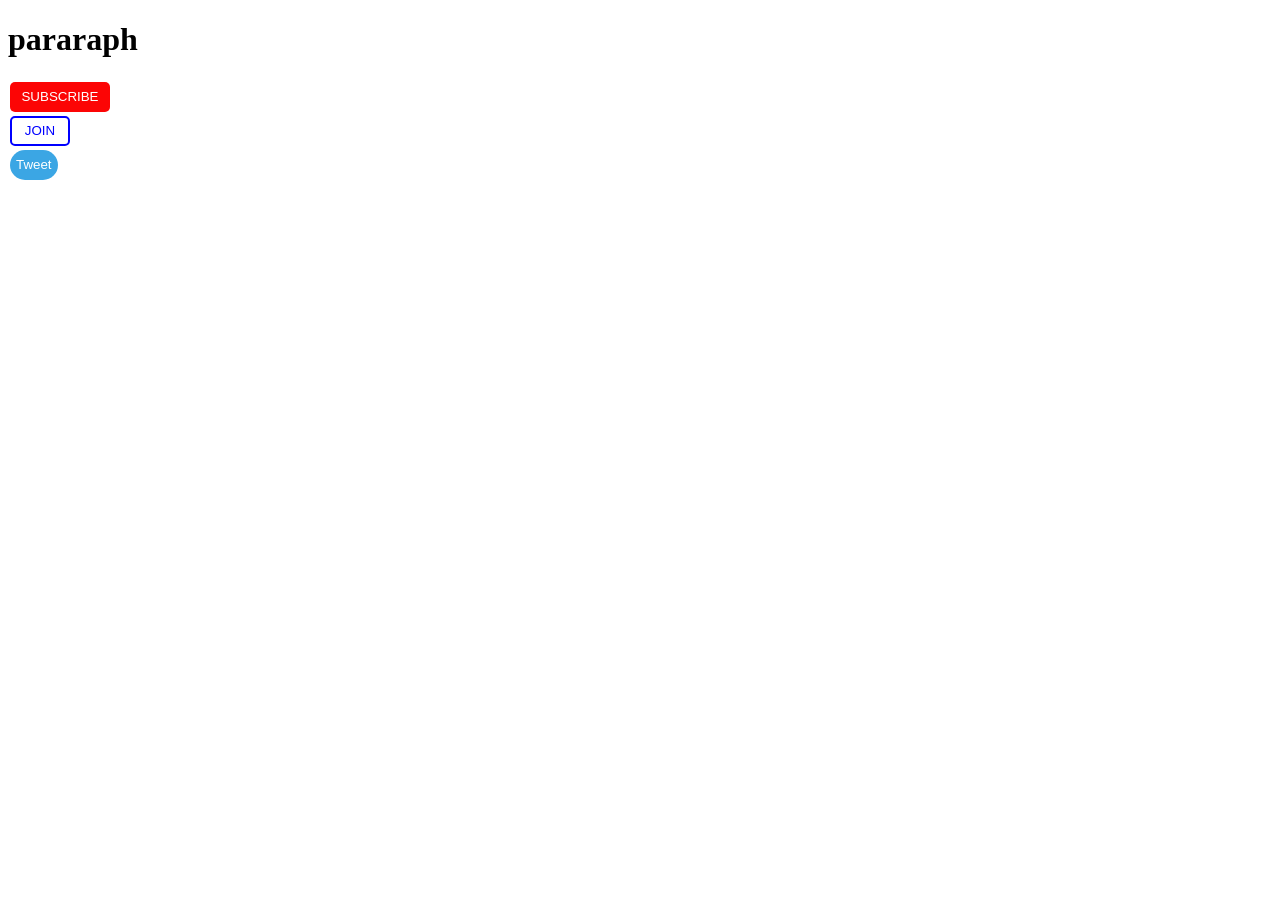
<file: html css crush/index.html>
<!DOCTYPE html>
<html lang="en">
<head>
    <meta charset="UTF-8">
    <meta name="viewport" content="width=device-width, initial-scale=1.0">
    <title>Document</title>
<style>
    .container {
        display: flex;
    }
    .subscribe {
        background-color: rgb(252, 5, 5);
        color: white;
        border: none;
        height: 30px;
        margin: 2px;
        border-radius: 5px;
        width: 100px;
        cursor: pointer;
    }
    .subscribe:hover {
        opacity: 0.5;
    }
    .subscribe:active {
        background-color: black;
    }
    .join {
        background-color: white;
        border-style: solid;
        color: blue;
        height: 30px;
        margin: 2px;
        border-color: blue;
        width: 60px;
        cursor: pointer;
        border-radius: 5px ;
    }
    .tweet {
        background-color: rgb(59, 166, 228);
        margin: 2px;
        border: none;
        height: 30px;
        color: white;
        border-radius: 30px;
        cursor: pointer;
    }
</style>
</head>
<body>
    <div>
        <h1>pararaph</h1>
    </div>
    <div>
        <a href="https://www.youtube.com/"><button class="subscribe">SUBSCRIBE</button></a>
    </div>
    <div>
        <a href=""><button class="join">JOIN</button></a>
    </div>
    <div>
        <a href=""><button class="tweet">Tweet</button></a>
    </div>
</body>
</html>
</file>
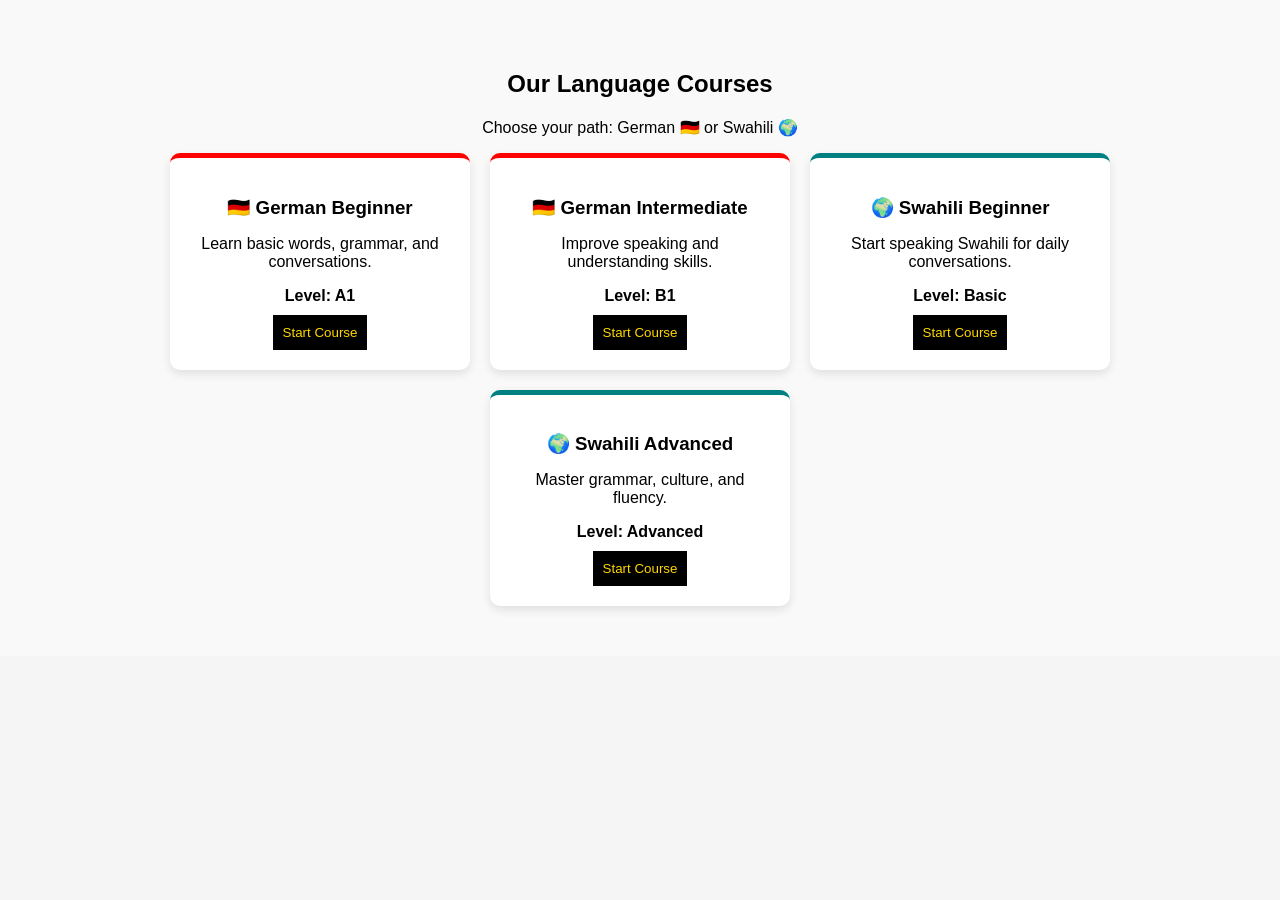
<file: courses.html>
<!DOCTYPE html>
<html lang="en">
<head>
    <meta charset="UTF-8">
    <meta name="viewport" content="width=device-width, initial-scale=1.0">
    <title>Document</title>
    <link rel="stylesheet" href="style.css">
</head>
<body>
    <section class="courses">
    <h2>Our Language Courses</h2>
    <p>Choose your path: German 🇩🇪 or Swahili 🌍</p>

    <div class="course-container">

        <!-- German Course -->
        <div class="course-card">
            <h3>🇩🇪 German Beginner</h3>
            <p>Learn basic words, grammar, and conversations.</p>
            <span class="level">Level: A1</span>
            <button>Start Course</button>
        </div>

        <div class="course-card">
            <h3>🇩🇪 German Intermediate</h3>
            <p>Improve speaking and understanding skills.</p>
            <span class="level">Level: B1</span>
            <button>Start Course</button>
        </div>

        <!-- Swahili Course -->
        <div class="course-card swahili-card">
            <h3>🌍 Swahili Beginner</h3>
            <p>Start speaking Swahili for daily conversations.</p>
            <span class="level">Level: Basic</span>
            <button>Start Course</button>
        </div>

        <div class="course-card swahili-card">
            <h3>🌍 Swahili Advanced</h3>
            <p>Master grammar, culture, and fluency.</p>
            <span class="level">Level: Advanced</span>
            <button>Start Course</button>
        </div>

    </div>
</section>
</body>
</html>
</file>
<file: style.css>
body {
        margin: 0;
        font-family: Arial, sans-serif;
        background: #f5f5f5;
    }

    /* HEADER */
    header {
        background: linear-gradient(to right, black, red, gold);
        color: white;
        padding: 20px;
        text-align: center;
    }

    nav {
        display: flex;
        justify-content: center;
        gap: 20px;
        background: black;
        padding: 10px;
    }

    nav a {
        color: gold;
        text-decoration: none;
        font-weight: bold;
    }

    nav a:hover {
        color: red;
    }

    /* HERO SECTION */
    .hero {
        background: url('https://images.unsplash.com/photo-1524492412937-b28074a5d7da') no-repeat center/cover;
        color: white;
        text-align: center;
        padding: 100px 20px;
    }

    .hero h1 {
        font-size: 3em;
    }

    .hero p {
        font-size: 1.2em;
    }

    .btn {
        background: red;
        color: white;
        padding: 10px 20px;
        border: none;
        cursor: pointer;
        margin-top: 20px;
        font-size: 1em;
    }

    .btn:hover {
        background: gold;
        color: black;
    }

    /* COURSES */
    .courses {
        padding: 40px;
        text-align: center;
    }

    .course-box {
        display: inline-block;
        width: 250px;
        margin: 15px;
        padding: 20px;
        background: white;
        border-left: 5px solid red;
        box-shadow: 0 0 10px rgba(0,0,0,0.1);
    }

    /* SWAHILI THEME SECTION */
    .swahili {
        background: #008080;
        color: white;
        padding: 40px;
        text-align: center;
    }

    /* FOOTER */
    footer {
        background: black;
        color: gold;
        text-align: center;
        padding: 20px;
    }
    .courses {
    padding: 50px 20px;
    text-align: center;
    background: #f9f9f9;
}

.course-container {
    display: flex;
    flex-wrap: wrap;
    justify-content: center;
    gap: 20px;
}

/* COURSE CARD */
.course-card {
    background: white;
    width: 260px;
    padding: 20px;
    border-radius: 10px;
    border-top: 5px solid red;
    box-shadow: 0 4px 10px rgba(0,0,0,0.1);
    transition: 0.3s;
}

.course-card:hover {
    transform: translateY(-5px);
}

/* SWAHILI STYLE */
.swahili-card {
    border-top: 5px solid #008080;
}

/* TEXT */
.course-card h3 {
    margin-bottom: 10px;
}

.level {
    display: block;
    margin: 10px 0;
    font-weight: bold;
}

/* BUTTON */
.course-card button {
    background: black;
    color: gold;
    border: none;
    padding: 10px;
    cursor: pointer;
}

.course-card button:hover {
    background: red;
    color: white;
}

/* MOBILE */
@media (max-width: 768px) {
    .course-container {
        flex-direction: column;
        align-items: center;
    }
}
.about {
    padding: 60px 20px;
    background: linear-gradient(to right, #000000, #111111);
    color: white;
}

.about-container {
    display: flex;
    align-items: center;
    justify-content: center;
    flex-wrap: wrap;
    gap: 40px;
}

/* TEXT */
.about-text {
    max-width: 500px;
}

.about-text h2 {
    color: gold;
    margin-bottom: 20px;
}

.about-text p {
    margin-bottom: 15px;
    line-height: 1.6;
}

.about-text button {
    background: red;
    color: white;
    border: none;
    padding: 10px 20px;
    cursor: pointer;
}

.about-text button:hover {
    background: gold;
    color: black;
}

/* IMAGE */
.about-image img {
    width: 350px;
    border-radius: 10px;
}

/* MOBILE */
@media (max-width: 768px) {
    .about-container {
        flex-direction: column;
        text-align: center;
    }

    .about-image img {
        width: 100%;
    }
}
</file>
